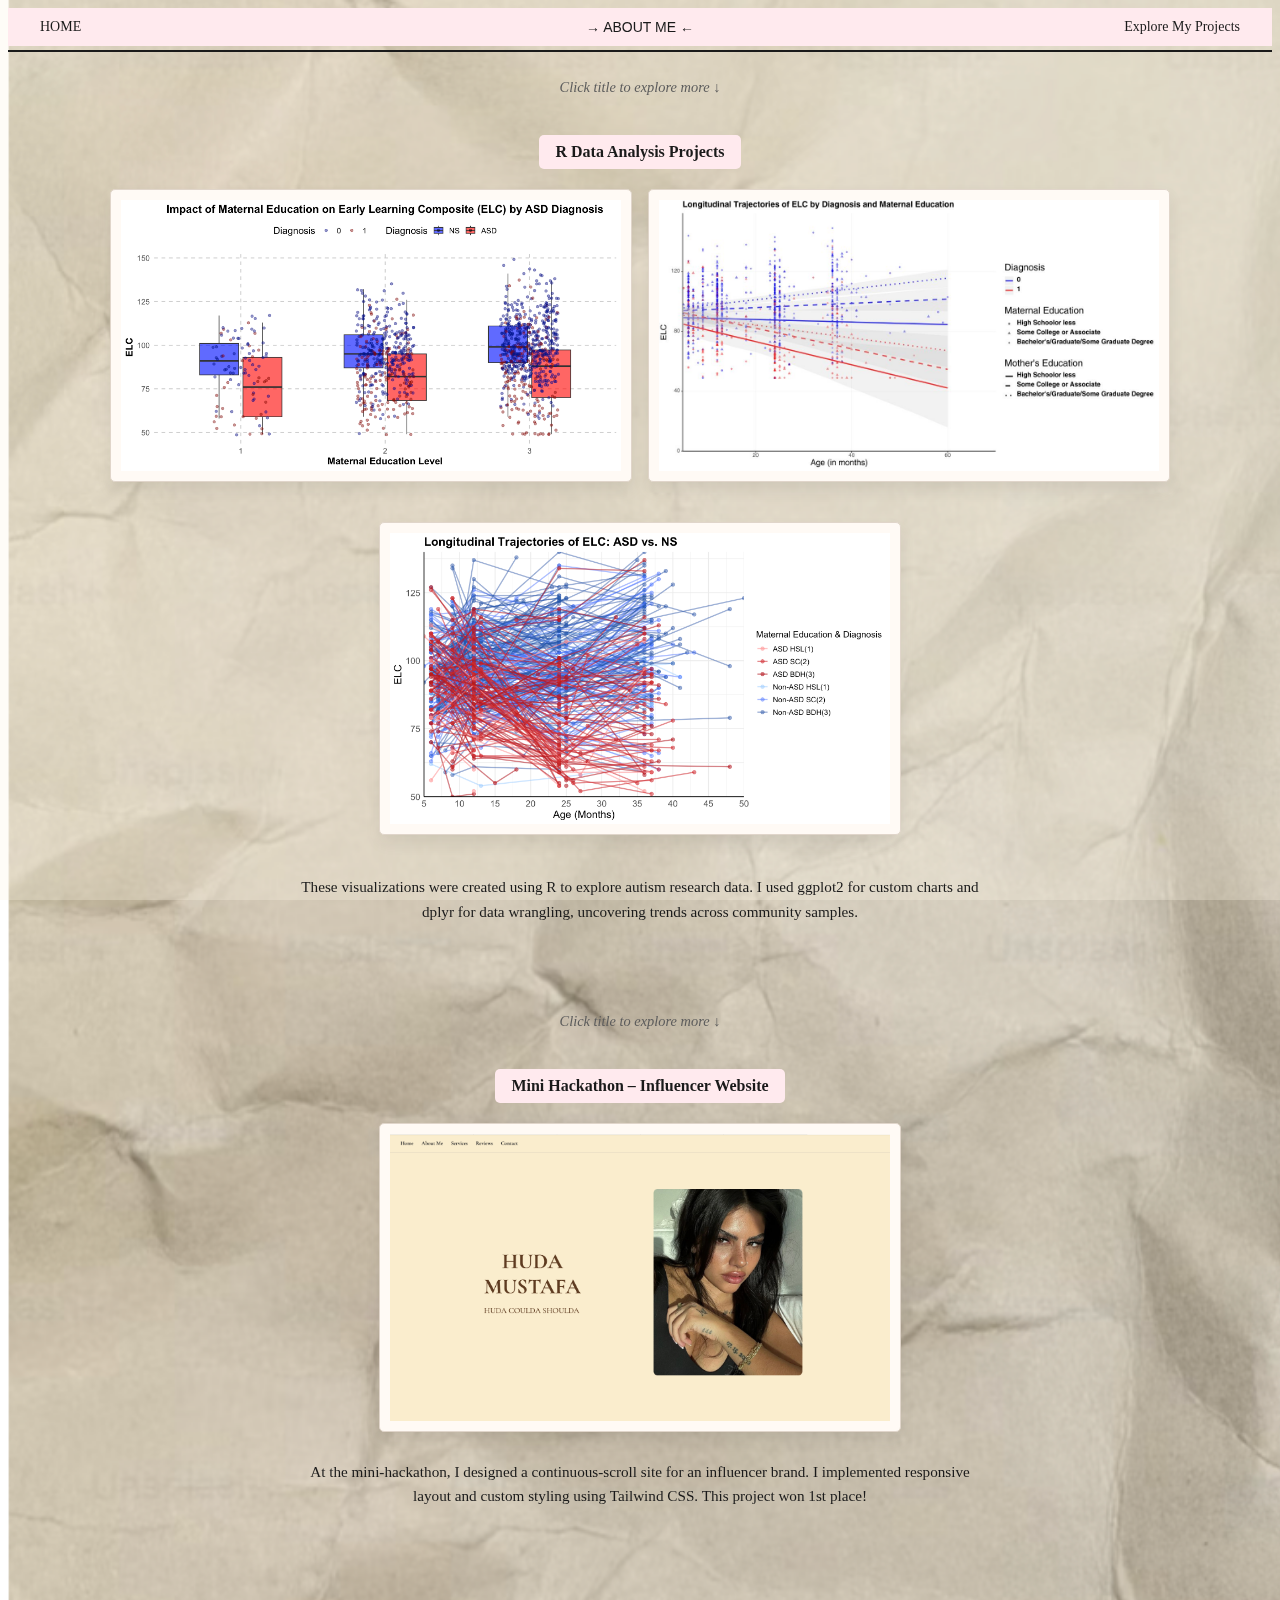
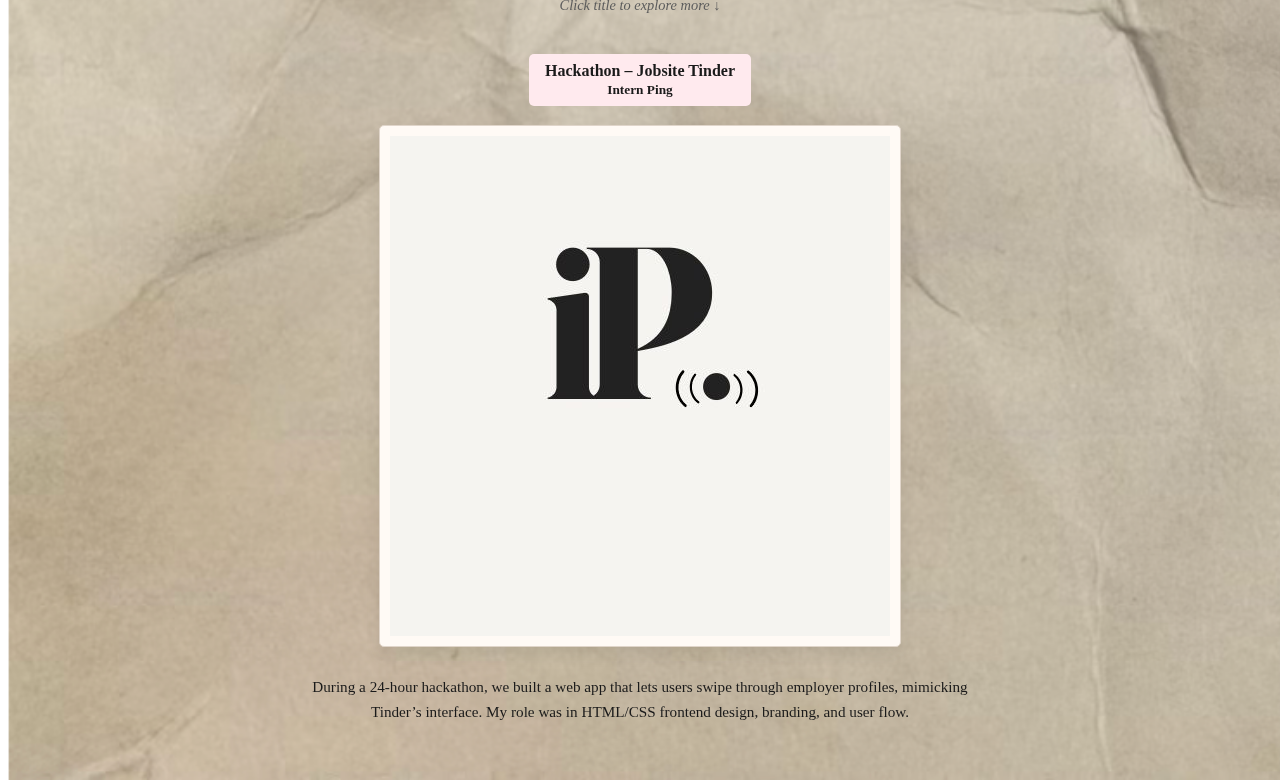
<file: projects.html>
<!DOCTYPE html>
<html lang="en">
<head>
  <meta charset="UTF-8" />
  <meta name="viewport" content="width=device-width, initial-scale=1.0" />
  <title>Projects – Tasfia Shaheba</title>
  <link rel="stylesheet" href="style.css" />
</head>
<body>
<nav class = "top-bar" > <!--can style this at css-->
    <a href="index.html" class="home-link">HOME</a> <!-- new index button -->

<div class="dropdown">
  <button class="dropbtn">→ ABOUT ME ←</button>
  <div class="dropdown-content">
   <a href="index.html#skills">Skills</a>
<a href="index.html#hobbies">Interests/Hobbies</a>
<a href="index.html#resources">Resources</a>

  </div>
</div>



<a class="explore-link" href="projects.html">Explore My Projects</a>
  <div class=" custom-divider"></div>






</nav>


  <!-- R Analysis Section -->
  <section class="project-section">
      <div class="arrow-note">Click title to explore more ↓</div>

<h2>
  <a href="https://drive.google.com/drive/folders/1ZrLP1XpL4YF58MKVJhVStgPbRnn6FtWe?usp=share_link" target="_blank" class="project-link">
    R Data Analysis Projects
  </a>
</h2>
   <div class="project-gallery">

  <img src="projectimg1.png" alt="R Project 1" onclick="openLightbox(this.src)" />
  <img src="projectimg2.jpeg" alt="R Project 2" onclick="openLightbox(this.src)" />
  <img src="projectimg3.png" alt="R Project 3" onclick="openLightbox(this.src)" />

</div>
<p class="project-desc">
      These visualizations were created using R to explore autism research data. I used ggplot2 for custom charts and dplyr for data wrangling, uncovering trends across community samples.
    </p>
  </section>
<!-- Lightbox Container -->
<div id="lightbox" class="lightbox" onclick="closeLightbox()">
  <span class="close-btn" onclick="closeLightbox()">&times;</span>
  <img id="lightbox-img" class="lightbox-img" />
</div>



 <!-- Mini Hackathon: Influencer Web -->
  <section class="project-section">
          <div class="arrow-note">Click title to explore more ↓</div>

<h2>
  <a href="https://fiyaa2.github.io/hudamustafa.github.io/" target="_blank" class="project-link">
    Mini Hackathon – Influencer Website
  </a>
</h2>
 <img src="projectimg4.png" alt="Influencer Project" class="project-image" />

    <p class="project-desc">
      At the mini-hackathon, I designed a continuous-scroll site for an influencer brand. I implemented responsive layout and custom styling using Tailwind CSS. This project won 1st place!
    </p>
  </section>






  <!-- Hackathon Project: Job Tinder -->
  <section class="project-section">
          <div class="arrow-note">Click title to explore more ↓</div>

    <h2>
      <a href="https://fiyaa2.github.io/interping.github.io/" target="_blank" class="project-link">
              Hackathon – Jobsite Tinder <br> <small>Intern Ping</small>
      </a>
      </h2>
    <img src="projectimg5.jpeg" alt="Hackathon Project" class="project-image" />
    <p class="project-desc">
      During a 24-hour hackathon, we built a web app that lets users swipe through employer profiles, mimicking Tinder’s interface. My role was in HTML/CSS frontend design, branding, and user flow.
    </p>
  </section>











<script>
  function openLightbox(src) {
    document.getElementById("lightbox").style.display = "flex";
    document.getElementById("lightbox-img").src = src;
  }

  function closeLightbox() {
    document.getElementById("lightbox").style.display = "none";
  }
</script>








</body>
</html>
</file>
<file: style.css>
html { scroll-behavior: smooth; }


body{
font-family: 'Libre Baskerville' , Explora ;
background-color: #fbf6e3;
background-image: url('background.png');
  background-repeat: repeat;
  background-size: cover;
}
body::before {
  content: "";
  position: fixed;
  top: 0;
  left: 0;
  width: 100%;
  height: 100%;
  background-color: rgba(251, 246, 227, 0.3); /* matches your base color with transparency */
  pointer-events: none;
  z-index: -1;
}

.top-bar {
  
  display: flex;
  justify-content: center;
  position: relative;
   padding: 10px 40px; /*cretes distance between menu*/
font-size: .875rem;

background-color: #FFEAEE;

/*border-bottom: 1px solid #1a1a1a;
border-width: 1px;*/

}

.home-link {
  position: absolute;
  left: 2rem;
  top: 50%;
  transform: translateY(-50%);
  font-family: 'Playfair Display', serif;
  font-size: 0.875rem;
  color: #1a1a1a;
  text-decoration: none;
  background-color: transparent;
  transition: color 0.3s ease;
}

.home-link:hover {
  color: #555;
}


/* Dropdown container */
.dropdown {
  position: relative;
  display: inline-block;
  text-align: center;
  font-family: 'Playfair Display Italic', serif;
  font-weight: 400;
  color: #1a1a1a;
  margin: 0 1rem;
}

/* Button inside dropdown */
.dropbtn {
  background-color: transparent;
  border: none;
  font-size: 0.875rem;
  color: #1a1a1a;
  cursor: pointer;
}

/* Dropdown items hidden by default */
.dropdown-content {
  display: none;
  position: absolute;
  left: 50%;
  transform: translateX(-50%);
  background-color: #fff;
  min-width: 180px;
  box-shadow: 0 8px 16px rgba(0,0,0,0.1);
  z-index: 2;
  text-align: left;
}


/* Show dropdown on hover */
.dropdown:hover .dropdown-content {
  display: block;
}

/* Style individual links */
.dropdown-content a {
  color: #1a1a1a;
  padding: 10px 14px;
  text-decoration: none;
  display: block;
  font-size: 0.85rem;
  font-family: 'Libre Baskerville', serif;
}

.dropdown-content a:hover {
  background-color: #ffe6ec;
}

.dropdown:hover .dropdown-content {
  display: block;
}






















.explore-link {
  position: absolute;
  right: 2rem;
  top: 50%;
  transform: translateY(-50%);
  font-family: 'Libre Baskerville', serif;
  font-size: 0.875rem;
  color: #1a1a1a;
  text-decoration: none;
  background-color: transparent;
  transition: color 0.3s ease;
}

.explore-link:hover {
  color: #555;
}












.custom-divider{
  position: absolute;
  top: 2.625rem;
  left: 0;
  width: 100%;
  border-bottom: 0.125rem solid #1a1a1a;
  z-index: 1;



}
.custom-divider2 {
  display: none;
}

.connect-box {
    position: absolute;
    top: 5rem; /* change this to place it where you want */
    left: 5%;
    width: 10%;
    z-index: 1; /* ensures it appears above other elements */
      transform: translateX(-50%);
    font-size: .375rem;
    font-style: italic;
}
.connect-title{
     position: absolute;
  top: -1.875rem;     /* adjust to move vertically */
  left: 28%;      /* adjust to move horizontally */
  font-style: italic;
  font-size: .75rem;

}
.connect-box h2 {
  font-style: italic;
  margin-bottom: .625rem;
}
.social-icons {
  display: grid;
  grid-template-columns: repeat(2, auto); /* two columns */
  grid-gap: 0.8rem 1rem; /* vertical then horizontal spacing */
  justify-content: center;
  align-items: center;
}

.social-icons a {
  font-size: 1.25rem;
  color: #1a1a1a; 
  transition: color 0.3s ease;
}




.myname {
  text-align: center;
  padding-top: 3rem;
  padding-bottom: 2rem;
}

.title {
  font-family: 'Playfair Display', serif;
  font-size: 2.5rem;
  letter-spacing: 0.15rem;
  text-transform: uppercase;
  margin: 0;
  color: #03071e;
}

.subtitle {
  font-family: 'Libre Baskerville', serif;
  font-size: 1rem;
  font-style: italic;
  color: #5c5c5c;
  margin-top: 0.5rem;
}
.name-divider {
 
  margin: 1rem auto 0;
  width: 90%;
  max-width: 1500px;
  height: 1px;
  background-color: #1a1a1a;


}

.hero-image {
  width: 90%;
  max-width: 1500px;
  height: 900px;
  object-fit: cover;
  display: block;
  margin: 0 auto;
}
.hero-image-section {
  position: relative;
  width: 100%;
  display: flex;
  justify-content: center;
  align-items: center;
}
.hero-text {
  position: absolute;
  top: 50%;
  left: 50%;
  transform: translate(-50%, -50%);
  text-align: center;
  color: white;
  padding: 1rem;
  font-family: 'Libre Baskerville', serif;
  text-shadow: 1px 1px 3px rgba(0,0,0,0.5);
}
.hero-text h2 {
  font-size: 1.8rem;
  font-style: italic;
  margin-bottom: 1rem;
}

.hero-text p {
  font-size: 1rem;
  margin-bottom: 1rem;
}

.learn-more-btn {
  padding: 0.5rem 1.2rem;
  background-color: #FFEAEE;
  color: #1a1a1a;
  font-family: 'Playfair Display', serif;
  text-decoration: none;
  border: 1px solid #1a1a1a;
  transition: background-color 0.3s ease;
}

.learn-more-btn:hover {
  background-color: #f5d5db;
}

.blurred-section {
  position: relative;
  overflow: hidden;
  padding: 4rem 10%;
  color: #1a1a1a;
}

.info-bg {
  position: absolute;
  top: 0;
  left: 0;
  width: 100%;
  height: 100%;
  background-image: url("background-skill.jpeg"); /* Replace with your bg */
  background-size: cover;
  background-position: center;
  filter: blur(8px);
  opacity: 0.5;
  z-index: 0;
}

.card-container {
  display: flex;
  flex-wrap: wrap;
  border-top: 1px solid #999;
  border-bottom: 1px solid #999;
}

.info-card {
  position: relative;
  z-index: 1;
  padding: 2rem;
  border-left: 1px solid #999;
  border-right: 1px solid #999;
  flex: 1;
  min-width: 250px;
  max-width: 32%;
  box-shadow: 0 0 10px rgba(0,0,0,0.1);
  font-family: 'Georgia', serif;
  text-align: left;
}
.info-bg {
  pointer-events: none;  /* Prevents clicks from being blocked */
}

/* Optional: remove double borders at edges */
.info-card:first-child {
  border-left: none;
}
.info-card:last-child {
  border-right: none;
}
.info-card p {
  font-family: 'Libre Baskerville', serif;
  font-size: 0.875rem;
  line-height: 1.6;
  color: #1a1a1a;
}
.info-card h2 {
  font-family: 'Playfair Display', serif;
  font-weight: 600;
  font-size: 1.5rem;
}


.card-content {
  display: flex;
  flex-direction: column;
  justify-content: space-between;
  height: 100%;
}
.card-image {
  width: 100%;               /* Makes image take full width of container */
  height: 250px;             /* Set fixed height */
  object-fit: cover;         /* Crop image to fill area without distortion */
  border-radius: 10px;
  margin-bottom: 1rem;
}

.btn {
  position: relative;
  z-index: 2;
  align-self: start; /* keeps button left-aligned */
  margin-top: auto;
  padding: 0.6rem 1.2rem;
  background-color: #f0d5db;
  color: #03071e;
  font-weight: bold;
  text-decoration: none;
  border: none;
  border-radius: 6px;
  transition: background-color 0.3s ease;
}

.btn:hover {
  background-color: #e0c5c5;
}


.slideshow-container {
  position: relative;
  width: 100%;
  height: auto;
  overflow: hidden;
  border-radius: 12px;
}

.slide-image {
  width: 100%;
  height: auto;
  transition: opacity 1s ease-in-out;
  border-radius: 10px;
}
.prev,
.next {
  position: absolute;
  top: 50%;
  transform: translateY(-50%);
  font-size: 1.5rem;
  background: rgba(255,255,255,0.7);
  border: none;
  cursor: pointer;
  padding: 4px 8px;
  border-radius: 4px;
  display: none;
}

.slideshow-container:hover .prev,
.slideshow-container:hover .next {
  display: block;
}

.prev { left: 10px; }
.next { right: 10px; }

































html {
  scroll-behavior: smooth;
}































.project-section {
  padding: 2rem;
  text-align: center;
  margin-bottom: 1.5rem;
}
.project-link{
  display: inline-block;
  margin-top: 1rem;
  font-family: 'Playfair Display', serif;
  font-size: 1rem;
  color: #1a1a1a;
  text-decoration: none;
  background-color: #FFEAEE;
  padding: 0.5rem 1rem;
  border-radius: 5px;
  transition: background-color 0.3s ease, color 0.3s ease;
}

.project-gallery {
  display: flex;
  justify-content: center;
  flex-wrap: wrap;
  gap: 1rem;
  margin-bottom: 1rem;
}

.project-gallery img,
.project-image {
  width: 100%;
  max-width: 500px;
  height: auto;
  border-radius: 5px;
  box-shadow: 0 4px 8px rgba(0,0,0,0.1);
  transition: transform 0.3s ease, box-shadow 0.3s ease;
  cursor: pointer;
  padding: 10px;
background-color: #fffaf5; /* light cream background for contrast */
  border: 1.5px solid #e0d5ca; /* soft border color */
  box-shadow: 0 8px 16px rgba(0, 0, 0, 0.07);
  transition: transform 0.3s ease, box-shadow 0.3s ease;
  cursor: pointer;
  margin-bottom: 1.5rem;
}



.project-desc {
  max-width: 700px;
  margin: 0 auto;
  font-family: 'Libre Baskerville', serif;
  font-size: 0.95rem;
  color: #1a1a1a;
  line-height: 1.6;
}



.project-link {
  color: #1a1a1a;
  text-decoration: none;
  font-weight: bold;
}

.project-link:hover {
  color: #555;
  text-decoration: underline;
}

.arrow-note {
  font-size: 0.9rem;
  color: #5c5c5c;
  font-style: italic;
  margin-bottom: 0.2rem;
   display: inline-block;
  animation: bob 0.8s ease-in-out infinite;
}

/* Animation on hover */
@keyframes bob {
  0% { transform: translateY(0); }
  50% { transform: translateY(-5px); }
  100% { transform: translateY(0); }
}





.lightbox {
  display: none;
  position: fixed;
  z-index: 999;
  left: 0;
  top: 0;
  width: 100vw;
  height: 100vh;
  background-color: rgba(60, 59, 59, 0.85);
  justify-content: center;
  align-items: center;
  padding: 1rem;
}

.lightbox-img {
  max-width: 90%;
  max-height: 80%;
  border-radius: 10px;
  box-shadow: 0 0 20px rgba(0, 0, 0, 0.4);
}

.close-btn {
  position: absolute;
  top: 2rem;
  right: 2rem;
  font-size: 2rem;
  color: white;
  cursor: pointer;
}





























































@media screen and (max-width: 768px) {
  .top-bar {
    flex-direction: column;
      align-items: center;

    padding: 10px 20px;
    text-align: center;
  }
  .home-link,
.explore-link,
.center {
    position: static;
    width: 100%;
    text-align: center;
    margin: 0.25rem 0;
    font-size: 1rem;
  }

  .custom-divider {
    position: relative;
    top: 0;
    border-bottom: 1px solid #1a1a1a;
    width: 100%;
    margin-top: 0.5rem;
  }

  .connect-box {
    position: static;
    width: 100%;
    transform: none;
    text-align: center;
    margin-top: 1rem;
  }

  .connect-title {
    position: static;
    font-size: 1rem;
    text-align: center;
    margin-bottom: 0.5rem;
  }

  .social-icons {
    grid-template-columns: repeat(4, auto);
    grid-gap: 1rem;
    justify-content: center;
  }

.explore-link {
  display: flex;
 justify-content: right;
  position: relative;
    font-family: 'Playfair Display', serif;
  font-size: 0.875rem;
  color: #1a1a1a;
  text-decoration: none;
  display: block;
  margin-top: 0.5rem;
  text-align: right;
}



.title {
  font-size: 1.8rem;
}

.subtitle {
  font-size: 0.875rem;
}



.name-divider {
  width: 80%;
}



.hero-text h2 {
  font-size: 1.3rem;
}

.hero-text p {
  font-size: 0.875rem;
}






.project-gallery {
  flex-direction: column;
  align-items: center;
}

.project-gallery img,
.project-image {
  width: 100%;
  max-width: 90%;
}
.project-desc {
  font-size: 0.9rem;
  padding: 0 1rem;
}


  








}
</file>
